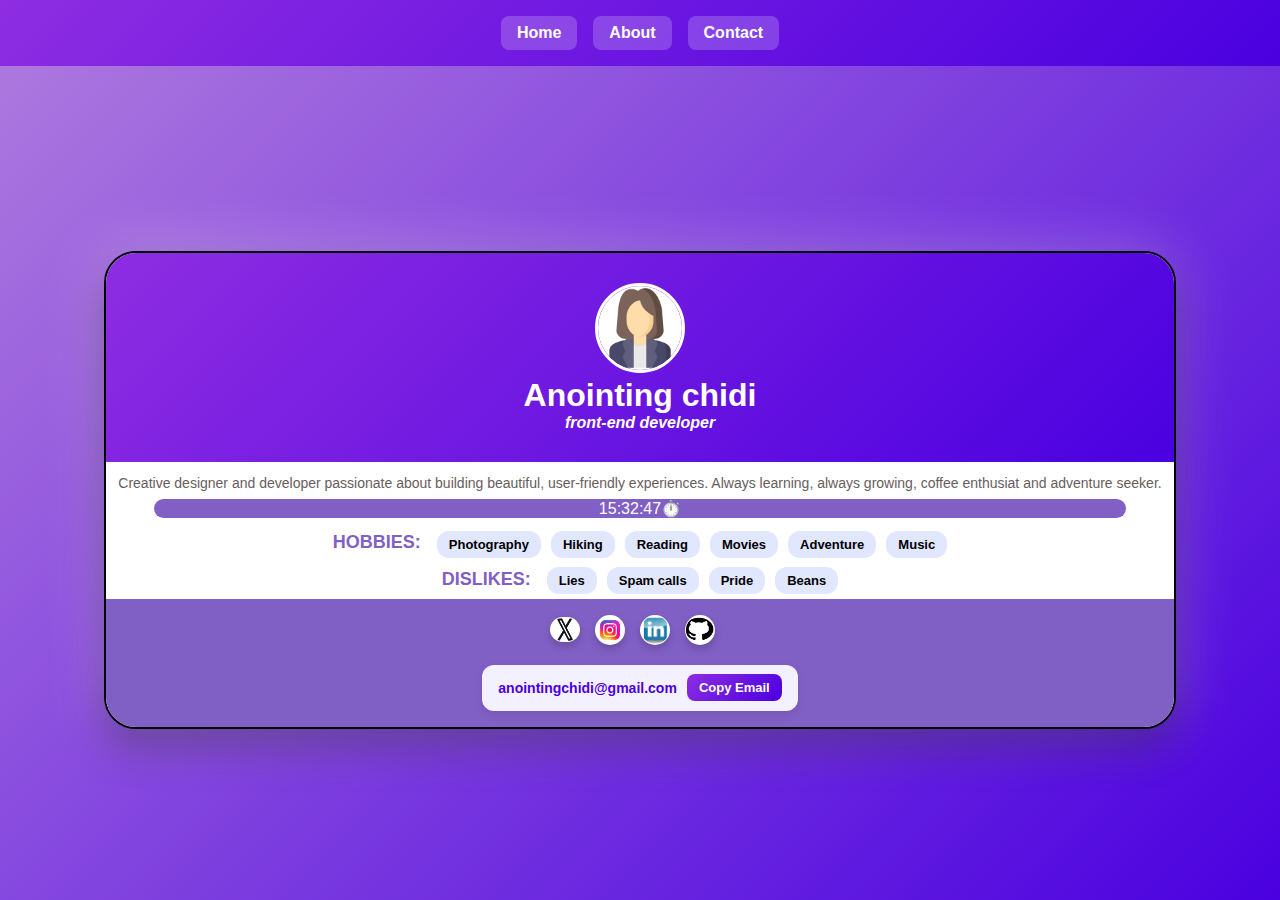
<file: index.html>
<!DOCTYPE html>
<html lang="en">
  <head>
    <meta charset="UTF-8" />
    <meta name="viewport" content="width=device-width, initial-scale=1.0" />
    <title>profile-card</title>
    <link rel="stylesheet" href="./css/style.css" />
  </head>

  <body>
    <header>
      <nav>
           <a href="./index.html"aria-current="page">Home</a>
        <a href="./about.html" >About</a>
        <a href="./contact.html" >Contact</a>
      </nav>
    </header>

    <main>
      <article data-testid="test-profile-card" id="profile-card">
        <section id="card-header">
          <figure>
            <img
              src="./assets/profile-avatar.jpeg"
              alt="profile-avatar"
              width="90px"
              height="90px"
              data-testid=" test-user-avatar"
              ac
              id="profile-avatar"
            />

            <figcaption>
              <h1 data-testid="test-user-name">Anointing chidi</h1>
              <h2>front-end developer</h2>
            </figcaption>
          </figure>
        </section>

        <section id="profile-bio">
          <p data-testid="test-user-bio" id="bio">
            Creative designer and developer passionate about building beautiful,
            user-friendly experiences. Always learning, always growing, coffee
            enthusiat and adventure seeker.
          </p>
          <p data-testid="test-user-time" id="time">TIME⏱️</p>
        </section>

        <section id="profile-likes">
          <h2>HOBBIES:</h2>
          <ul data-testid="test-user-hobbies">
            <li>Photography</li>
            <li>Hiking</li>
            <li>Reading</li>
            <li>Movies</li>
            <li>Adventure</li>
            <li>Music</li>
          </ul>
        </section>

        <section id="profile-dislikes">
          <h2>DISLIKES:</h2>
          <ul data-testid="test-user-dislikes">
            <li>Lies</li>
            <li>Spam calls</li>
            <li>Pride</li>
            <li>Beans</li>
          </ul>
        </section>

        <footer>
          <nav data-testid="test-user-social-links" id="social-links">
            <a
              href="https://x.com/big_anointing?s=21"
              target="_blank"
              rel="noopener noreferrer"
              ><img
                src="./assets/X-Logo.png"
                width="30px"
                height="25px"
                alt="twitter-logo"
            /></a>
            <a
              href="https://www.instagram.com/anointing.chidi?igsh=NG42amFjdDhjb3Vq&utm_source=qr"
              target="_blank"
              rel="noopener noreferrer"
            >
              <img
                src="./assets/Instagram logo.jpeg"
                width="30px"
                height="30px"
                alt="instagram-logo"
            /></a>
            <a
              href="https://www.linkedin.com/in/anointing-chidi-9b0b36288"
              target="_blank"
              rel="noopener noreferrer"
            >
              <img
                src="./assets/linkedIn.logo.webp"
                width="30px"
                height="30px"
                alt="LinkedIn-logo"
            /></a>

            <a
              href="https://github.com/BigAnny1"
              target="_blank"
              rel="noopener noreferrer"
            >
              <img
                src="./assets/gitub logo.webp"
                width="30px"
                height="30px"
                alt="github-logo"
            /></a>
            <a href=""></a>
          </nav>

          <section class="email-section">
            <p id="email-text" data-testid="test-user-email">
              anointingchidi@gmail.com
            </p>
            <button id="copy-email-btn">Copy Email</button>
          </section>
        </footer>
      </article>
      <script src="./js/script.js"></script>
    </main>
  </body>
</html>
</file>
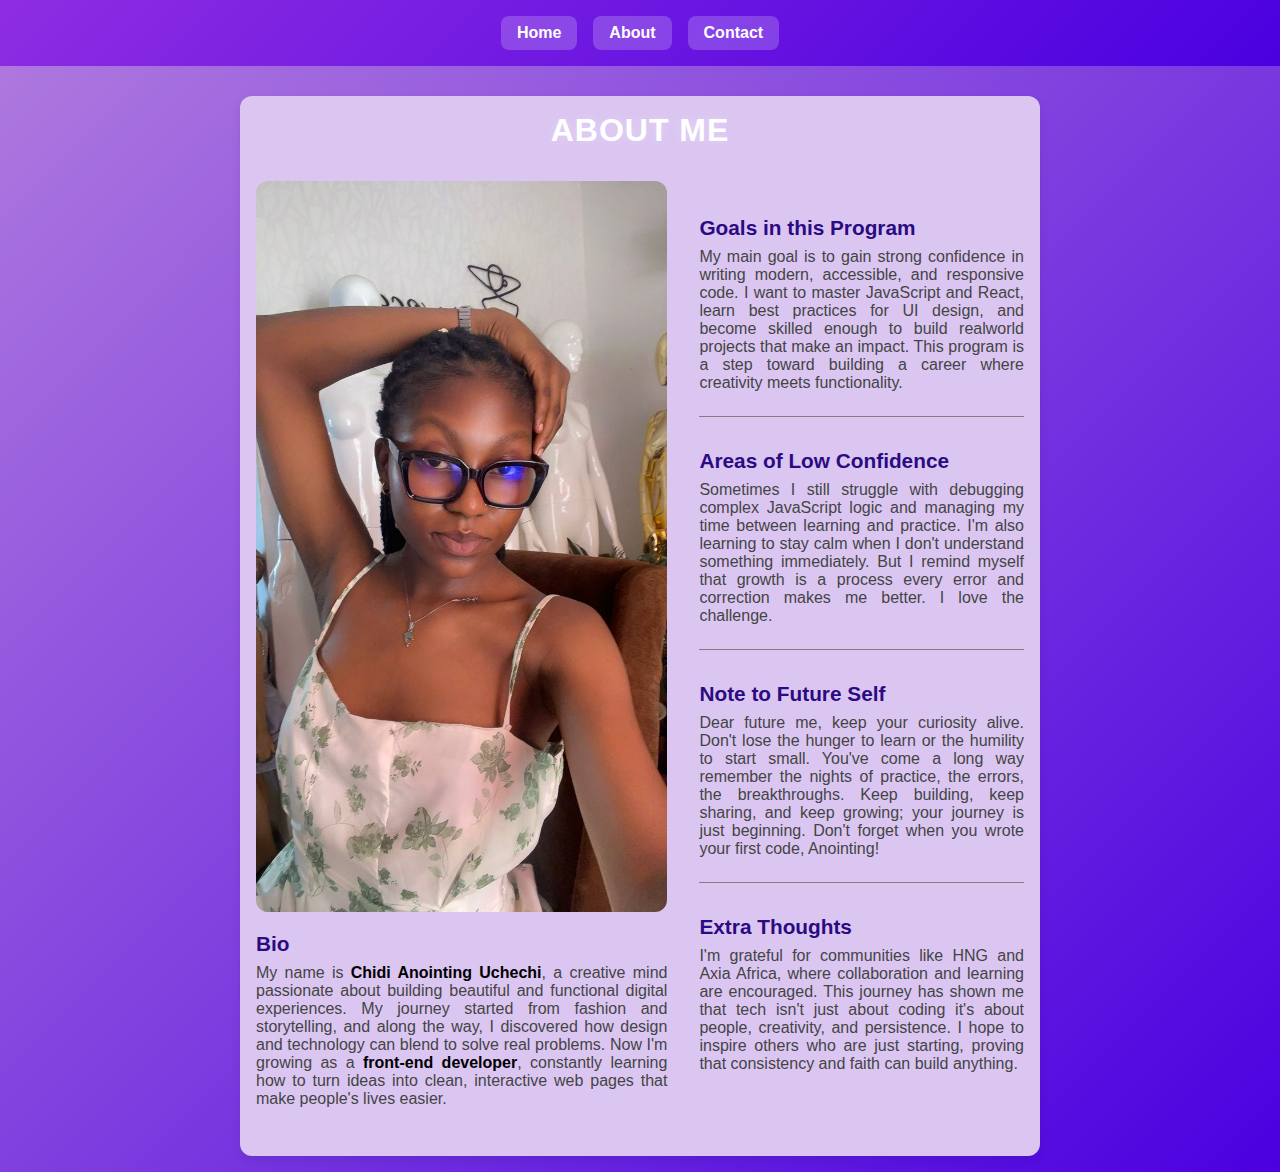
<file: about.html>
<!DOCTYPE html>
<html lang="en">
  <head>
    <meta charset="UTF-8" />
    <meta name="viewport" content="width=device-width, initial-scale=1.0" />
    <title>About Me</title>
    <link rel="stylesheet" href="./css/about.css" />
  </head>
  <body>
    <nav>
      <a href="./index.html">Home</a>
      <a href="./about.html" aria-current="page">About</a>
      <a href="./contact.html">Contact</a>
    </nav>
    <main data-testid="test-about-page" id="about-container">
      <header>
        <h1>ABOUT ME</h1>
      </header>

      <div id="about-wrapper">
        <div id="about-intro">
          <figure>
            <img
              src="./assets/my photo.jpg"
              alt="Photo of Chidi Anointing Uchechi"
              class="profile-image"
            />
          </figure>

          <section data-testid="test-about-bio">
            <h2>Bio</h2>
            <p>
              My name is <strong>Chidi Anointing Uchechi</strong>, a creative
              mind passionate about building beautiful and functional digital
              experiences. My journey started from fashion and storytelling, and
              along the way, I discovered how design and technology can blend to
              solve real problems. Now I'm growing as a
              <strong>front-end developer</strong>, constantly learning how to
              turn ideas into clean, interactive web pages that make people's
              lives easier.
            </p>
          </section>
        </div>

        <div class="about-info">
          <section data-testid="test-about-goals">
            <h2>Goals in this Program</h2>
            <p>
              My main goal is to gain strong confidence in writing modern,
              accessible, and responsive code. I want to master JavaScript and
              React, learn best practices for UI design, and become skilled
              enough to build realworld projects that make an impact. This
              program is a step toward building a career where creativity meets
              functionality.
            </p>
          </section>

          <section data-testid="test-about-confidence">
            <h2>Areas of Low Confidence</h2>
            <p>
              Sometimes I still struggle with debugging complex JavaScript logic
              and managing my time between learning and practice. I'm also
              learning to stay calm when I don't understand something
              immediately. But I remind myself that growth is a process every
              error and correction makes me better. I love the challenge.
            </p>
          </section>

          <section data-testid="test-about-future-note">
            <h2>Note to Future Self</h2>
            <p>
              Dear future me, keep your curiosity alive. Don't lose the hunger
              to learn or the humility to start small. You've come a long way
              remember the nights of practice, the errors, the breakthroughs.
              Keep building, keep sharing, and keep growing; your journey is
              just beginning. Don't forget when you wrote your first code,
              Anointing!
            </p>
          </section>

          <section data-testid="test-about-extra">
            <h2>Extra Thoughts</h2>
            <p>
              I'm grateful for communities like HNG and Axia Africa, where
              collaboration and learning are encouraged. This journey has shown
              me that tech isn't just about coding it's about people,
              creativity, and persistence. I hope to inspire others who are just
              starting, proving that consistency and faith can build anything.
            </p>
          </section>
        </div>
      </div>
    </main>
  </body>
</html>
</file>
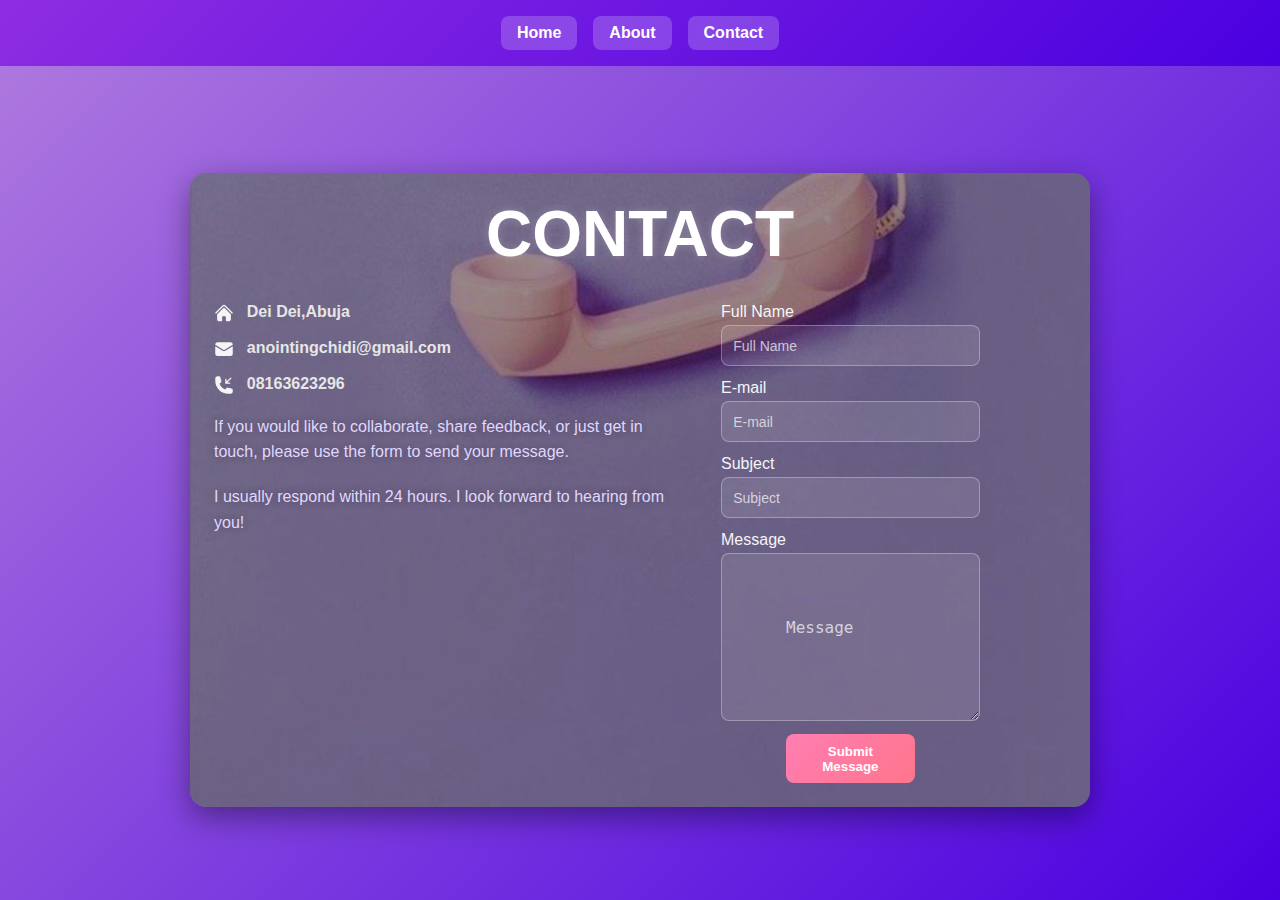
<file: contact.html>
<!DOCTYPE html>
<html lang="en">
  <head>
    <meta charset="UTF-8" />
    <meta name="viewport" content="width=device-width, initial-scale=1.0" />
    <title>Contact Us</title>
    <link rel="stylesheet" href="./css/contact.css" />
  </head>
  <body>
    <nav>
      <a href="./index.html">Home</a>
      <a href="./about.html">About</a>
      <a href="./contact.html" aria-current="page">Contact</a>
    </nav>
    <article id="contact-card">
      <header>
        <h1>CONTACT</h1>
      </header>

      <main>
        <section id="contact-infos">
          <article id="contact-info-details">
            <div id="home-address">
              <svg
                xmlns="http://www.w3.org/2000/svg"
                viewBox="0 0 24 24"
                fill="currentColor"
                class="size-6"
                width="20px"
                height="20px"
              >
                <path
                  d="M11.47 3.841a.75.75 0 0 1 1.06 0l8.69 8.69a.75.75 0 1 0 1.06-1.061l-8.689-8.69a2.25 2.25 0 0 0-3.182 0l-8.69 8.69a.75.75 0 1 0 1.061 1.06l8.69-8.689Z"
                />
                <path
                  d="m12 5.432 8.159 8.159c.03.03.06.058.091.086v6.198c0 1.035-.84 1.875-1.875 1.875H15a.75.75 0 0 1-.75-.75v-4.5a.75.75 0 0 0-.75-.75h-3a.75.75 0 0 0-.75.75V21a.75.75 0 0 1-.75.75H5.625a1.875 1.875 0 0 1-1.875-1.875v-6.198a2.29 2.29 0 0 0 .091-.086L12 5.432Z"
                />
              </svg>

              <p>Dei Dei,Abuja</p>
            </div>
            <div id="email">
              <svg
                xmlns="http://www.w3.org/2000/svg"
                viewBox="0 0 24 24"
                fill="currentColor"
                class="size-6"
                width="20px"
                height="20px"
              >
                <path
                  d="M1.5 8.67v8.58a3 3 0 0 0 3 3h15a3 3 0 0 0 3-3V8.67l-8.928 5.493a3 3 0 0 1-3.144 0L1.5 8.67Z"
                />
                <path
                  d="M22.5 6.908V6.75a3 3 0 0 0-3-3h-15a3 3 0 0 0-3 3v.158l9.714 5.978a1.5 1.5 0 0 0 1.572 0L22.5 6.908Z"
                />
              </svg>

              <p>anointingchidi@gmail.com</p>
            </div>

            <div id="phone">
              <svg
                \
                xmlns="http://www.w3.org/2000/svg"
                viewBox="0 0 24 24"
                fill="currentColor"
                class="size-6"
                width="20px"
                height="20px"
              >
                <path
                  fill-rule="evenodd"
                  d="M19.5 9.75a.75.75 0 0 1-.75.75h-4.5a.75.75 0 0 1-.75-.75v-4.5a.75.75 0 0 1 1.5 0v2.69l4.72-4.72a.75.75 0 1 1 1.06 1.06L16.06 9h2.69a.75.75 0 0 1 .75.75Z"
                  clip-rule="evenodd"
                />
                <path
                  fill-rule="evenodd"
                  d="M1.5 4.5a3 3 0 0 1 3-3h1.372c.86 0 1.61.586 1.819 1.42l1.105 4.423a1.875 1.875 0 0 1-.694 1.955l-1.293.97c-.135.101-.164.249-.126.352a11.285 11.285 0 0 0 6.697 6.697c.103.038.25.009.352-.126l.97-1.293a1.875 1.875 0 0 1 1.955-.694l4.423 1.105c.834.209 1.42.959 1.42 1.82V19.5a3 3 0 0 1-3 3h-2.25C8.552 22.5 1.5 15.448 1.5 6.75V4.5Z"
                  clip-rule="evenodd"
                />
              </svg>

              <p>08163623296</p>
            </div>
          </article>

          <article id="contact-info-subtext">
            <p>
              If you would like to collaborate, share feedback, or just get in
              touch, please use the form to send your message.
            </p>
            <p>
              I usually respond within 24 hours. I look forward to hearing from
              you!
            </p>
          </article>
        </section>

        <section class="contact-form">
          <form action="">
            <label for="contact-name">Full Name</label>
            <input
              type="text"
              id="contact-name"
              placeholder="Full Name"
              data-testid="test-contact-name"
            />
            <p class="error" data-testid="test-contact-error-name"></p>

            <label for="contact-email">E-mail</label>
            <input
              type="email"
              id="contact-email"
              placeholder="E-mail"
              data-testid="test-contact-email"
            />
            <p class="error" data-testid="test-contact-error-email"></p>

            <label for="contact-subject">Subject</label>
            <input
              type="text"
              id="contact-subject"
              placeholder="Subject"
              data-testid="test-contact-subject"
            />
            <p class="error" data-testid="test-contact-error-subject"></p>

            <label for="contact-message">Message</label>
            <textarea
              id="contact-message"
              placeholder="Message"
              data-testid="test-contact-message"
            ></textarea>
            <p class="error" data-testid="test-contact-error-message"></p>

            <button data-testid="test-contact-submit">Submit Message</button>
            <p class="success" data-testid="test-contact-success"></p>
          </form>
        </section>
      </main>
    </article>
    <script src="./js/contact.js"></script>
  </body>
</html>
</file>
<file: css/style.css>
* {
  margin: 0;
  padding: 0;
  box-sizing: border-box;
}

body {
  font-family: Arial, sans-serif;
  background: linear-gradient(135deg, #b07bde, #4a00e0);
  display: flex;
  justify-content: center;
  align-items: center;
  height: 100vh;
  flex-direction: column;
}

header {
  position: fixed;
  top: 0;
  background: linear-gradient(135deg, #8e2de2, #4a00e0);
  padding: 1rem 0rem;
  width: 100%;
}
nav {
  display: flex;
  justify-content: center;
  align-items: center;
  gap: 1rem;
}

header nav a {
  text-decoration: none;
  color: #fff;
  font-weight: 600;
  background: rgba(255, 255, 255, 0.2);
  padding: 0.5rem 1rem;
  border-radius: 8px;
  border-radius: 8px;
}
nav a:hover {
  background: rgba(255, 255, 255, 0.4);
}
main {
  margin-top: 5rem;
}
#profile-card {
  border: 2px solid black;
  box-shadow: 0 20px 40px rgba(0, 0, 0, 0.3), 0 0 60px rgba(255, 255, 255, 0.3);
  border-radius: 2rem;
  overflow: hidden;
  text-align: center;
  width: 350px;
  background-color: #fff;
}
#card-header {
  background: linear-gradient(135deg, #8e2de2, #4a00e0);
  padding: 30px 20px;
  color: white;
}

#profile-avatar {
  width: 90px;
  height: 90px;
  border-radius: 50%;
  border: 3px solid white;
  object-fit: cover;
}

figcaption h1 {
  font-weight: 800;
  color: white;
}
figcaption h2 {
  font-size: 16px;
  font-style: italic;
}
#profile-bio #bio {
  padding: 0.8rem 0.8rem 0rem 0.8rem;
  font-size: 14px;
  color: rgb(103, 93, 93);
}
#profile-bio #time {
  background-color: #8160c5;
  color: white;
  margin: 0.5rem 3rem 0.5rem 3rem;
  border-radius: 2rem;
}

/* profile-likes */

#profile-likes {
  padding: 0.3rem 0.5rem;
}
#profile-likes h2 {
  text-align: left;
  font-size: 18px;
  padding-bottom: 0.2rem;
  color: #8160c5;
}
#profile-likes ul {
  display: flex;
  flex-wrap: wrap;
  justify-content: center;
  gap: 10px;
  list-style: none;
  padding: 0;
}
#profile-likes ul li {
  background: #e0e7ff;
  padding: 6px 12px;
  border-radius: 12px;
  font-size: 13px;
  font-weight: 700;
}
#profile-likes ul li:hover {
  background: #c7d2fe;
  transform: scale(1.05);
  transition: all 0.2s ease-in-out;
}

/* profile-dislikes */
#profile-dislikes {
  padding: 0.3rem 0.5rem;
}
#profile-dislikes h2 {
  text-align: left;
  font-size: 18px;
  padding-bottom: 0.2rem;
  color: #8160c5;
}
#profile-dislikes ul {
  display: flex;
  flex-wrap: wrap;
  justify-content: center;
  gap: 10px;
  list-style: none;
  padding: 0;
}

#profile-dislikes ul li {
  background: #e0e7ff;
  padding: 6px 12px;
  border-radius: 12px;
  font-size: 13px;
  font-weight: 700;
}
#profile-dislikes ul li:hover {
  background: #c7d2fe;
  transform: scale(1.05);
  transition: all 0.2s ease-in-out;
}

/* footer */
footer {
  display: flex;
  justify-content: center;
  align-items: center;
  flex-direction: column;
  background-color: #8160c5;
}
#social-links {
  display: flex;
  justify-content: space-between;
  align-items: center;
  gap: 15px;
  margin-top: 1rem;
}
#social-links img {
  border-radius: 1rem;
  background: white;
  padding: 1px;
  box-shadow: 0 4px 8px rgba(0, 0, 0, 0.2);
  transition: transform 0.3s ease, box-shadow 0.3s ease;
}
#social-links img:hover {
  transform: scale(1.2);
  box-shadow: 0 6px 12px rgba(0, 0, 0, 0.3);
}
.email-section {
  margin-top: 1rem;
  display: flex;
  justify-content: center;
  align-items: center;
  gap: 10px;
  background: #f3f0ff;
  padding: 0.6rem 1rem;
  border-radius: 12px;
  box-shadow: 0 3px 8px rgba(0, 0, 0, 0.1);
  margin-bottom: 1rem;
}

#email-text {
  font-size: 14px;
  color: #4a00e0;
  font-weight: 600;
  cursor: text;
}

#copy-email-btn {
  background: linear-gradient(135deg, #8e2de2, #4a00e0);
  color: white;
  border: none;
  padding: 6px 12px;
  border-radius: 8px;
  font-size: 13px;
  font-weight: 600;
  cursor: pointer;
  transition: all 0.2s ease;
  margin-bottom: ;
}

#copy-email-btn:hover {
  background: linear-gradient(135deg, #4a00e0, #8e2de2);
  transform: scale(1.05);
}

/* RESPONSIVNESS */
@media (min-width: 768px) {
  body {
    padding: 1rem;
  }
  #profile-card {
    width: 100%;
  }

  #email-section button {
    padding: 0.7rem 1.2rem;
    font-size: 1rem;
  }
  #profile-likes {
    display: flex;
    justify-content: center;
    align-items: center;
    gap: 1rem;
  }
  #profile-dislikes {
    display: flex;
    justify-content: center;
    align-items: center;
    gap: 1rem;
  }
}
</file>
<file: css/about.css>
* {
  margin: 0;
  padding: 0;
  box-sizing: border-box;
}

body {
  background: linear-gradient(135deg, #b07bde, #4a00e0);
  display: flex;
  color: #222;
  margin: 1rem;
  font-family: Arial, sans-serif;
  min-height: 100vh;
  display: flex;
  justify-content: center;
  align-items: center;
  flex-direction: column;
  padding-top: 5rem;
}
img {
  width: 400px;
  height: 400px;
  width: 100%;
  border-radius: 12px;
  margin-bottom: 1rem;
  object-fit: cover;
}

#about-wrapper {
  display: flex;
  justify-content: center;
  align-items: center;
  flex-direction: column;
  gap: 2rem;
}

nav {
  position: fixed;
  top: 0;
  background: linear-gradient(135deg, #8e2de2, #4a00e0);
  padding: 1rem 0rem;
  width: 100%;
}
nav {
  display: flex;
  justify-content: center;
  align-items: center;
  gap: 1rem;
}

nav a {
  text-decoration: none;
  color: #fff;
  font-weight: 600;
  background: rgba(255, 255, 255, 0.2);
  padding: 0.5rem 1rem;
  border-radius: 8px;
  border-radius: 8px;
}
nav a:hover {
  background: rgba(255, 255, 255, 0.4);
}
#about-container {
  border-radius: 12px;
  padding: 1rem;
  box-shadow: 0 4px 10px rgba(0, 0, 0, 0.08);
  width: 380px;
  background: #dbc6f2;
}

h1 {
  text-align: center;
  font-size: 1.2rem;
  color: #fff;
  margin-bottom: 2rem;
  letter-spacing: 1px;
  font-weight: 700;
  color: #fff;
  text-shadow: 0 0 10px rgba(255, 255, 255, 0.2);
}

h2 {
  font-size: 1.3rem;
  color: #2b0b82;
  margin-bottom: 0.5rem;
}

p {
  margin-bottom: 1.5rem;
  color: #444;
}

section {
  margin-bottom: 2rem;
  border-bottom: 1px solid #8b7b7b;
  text-align: center;
}

section:last-of-type {
  border-bottom: none;
}

strong {
  color: black;
}

/* Responsiveness */

@media (min-width: 768px) {
  body {
    font-size: 1rem;
  }
  #about-wrapper {
    flex-direction: row;
    gap: 2rem;
  }

  #about-container {
    max-width: 800px;
    width: 100%;
  }
  h1 {
    font-size: 2rem;
  }
  img {
    width: 100%;
    height: auto;
  }
  section {
    margin-bottom: 2rem;
    border-bottom: 1px solid #8b7b7b;
    text-align: justify;
  }
}
</file>
<file: css/contact.css>
* {
  margin: 0;
  padding: 0;
  box-sizing: border-box;
}

body {
  font-family: Arial, sans-serif;
  background: linear-gradient(135deg, #b07bde, #4a00e0);
  display: flex;
  min-height: 100vh;
  display: flex;
  justify-content: center;
  align-items: center;
  padding-top: 5rem;
}

nav {
  position: fixed;
  top: 0;
  background: linear-gradient(135deg, #8e2de2, #4a00e0);
  padding: 1rem 0rem;
  width: 100%;
}
nav {
  display: flex;
  justify-content: center;
  align-items: center;
  gap: 1rem;
}

nav a {
  text-decoration: none;
  color: #fff;
  font-weight: 600;
  background: rgba(255, 255, 255, 0.2);
  padding: 0.5rem 1rem;
  border-radius: 8px;
  border-radius: 8px;
}
nav a:hover {
  background: rgba(255, 255, 255, 0.4);
}

#about-container {
  border-radius: 12px;
  padding: 1rem;
  box-shadow: 0 4px 10px rgba(0, 0, 0, 0.08);
  width: 380px;
  background: #dbc6f2;
 
}
/* CONTACT CARD */
#contact-card {
  width: 600px;
  margin: 0.5rem;
  padding: 1.5rem;
  background-image: url("../assets/telephone3.jpg");
  background-size: cover;
  background-position: center;
  background-repeat: no-repeat;
  color: #f5f5f5;
  background-color: rgba(0, 0, 0, 0.4);
  background-blend-mode: darken;
  border-radius: 1rem;
  box-shadow: 0 10px 30px rgba(0, 0, 0, 0.4);
}
/* CONTENT OF CONTACT-CARD*/
main {
  display: flex;
  justify-content: center;
  flex-direction: column;
}
/* HEADER */
header {
  text-align: center;
  margin-bottom: 1rem;
  font-size: 1.2rem;
  font-weight: 700;
  color: #fff;
  text-shadow: 0 0 10px rgba(255, 255, 255, 0.2);
}

/* CONTACT INFO */

#contact-info {
  display: flex;
  justify-content: center;
  align-items: center;
  flex-direction: column;
}
/* CONTACT INFO  (email,number etc)*/
#contact-info-details p {
  color: #e6e6e6;
  font-size: 16px;
  font-weight: 600;
}
#home-address,
#email,
#phone {
  display: flex;
  justify-content: center;
  align-items: center;
  gap: 0.8rem;
  margin-bottom: 0.5rem;
}

/* CONTACT INFO (paragraphs) */

#contact-info-subtext p {
  text-align: center;
  color: #e0d7ff;
  font-size: 1rem;
  font-weight: 500;
  line-height: 1.6;
  text-shadow: 0 0 10px rgba(0, 0, 0, 0.3);
}

/* FORM SECTION */
form {
  display: flex;
  flex-direction: column;
  justify-content: center;

  margin-top: 1rem;
}
label {
  margin-bottom: 0.3rem;
}

input,textarea
 {
  padding: 0.7rem;
  margin-bottom: 0.8rem;
  border: 1px solid rgba(255, 255, 255, 0.3);
  background: rgba(255, 255, 255, 0.1);
  border-radius: 0.5rem;
  color: #fff;
  font-size: 14px;
}
textarea{padding: 3rem;

}

input::placeholder,
textarea::placeholder {
  color: rgba(255, 255, 255, 0.7);
}

button {
  width: 50%;
  align-self: center;
  padding: 0.6rem 1rem;
  background: linear-gradient(135deg, #ff7eb3, #ff758c);
  color: white;
  font-weight: 700;
  border: none;
  border-radius: 8px;
  cursor: pointer;
  transition: all 0.3s ease;
}

button:hover {
  transform: scale(1.05);
  background: linear-gradient(135deg, #ff9ac2, #ff89a6);
}

/* responsivness */

@media (min-width: 768px) {
  header {
    font-size: 2rem;
  }
  main {
    flex-direction: row;
    gap: 2rem;
  }
  #contact-card {
    max-width: 900px;
    width: 90%;
  }

  #contact-info {
    width: 20%;
    justify-content: start;
    align-items: start;
  }

  form {
    width: 75%;
  }

  form textarea {
    font-size: 1rem;
    padding: 4rem;
  }

  #contact-info-subtext p {
    text-align: left;
    margin: 1.2rem 0;
  }

  #home-address,
  #email,
  #phone {
    justify-content: flex-start;
    align-items: flex-start;
    margin-top: 1rem;
    margin-bottom: 0.5rem;
  }
}
</file>
